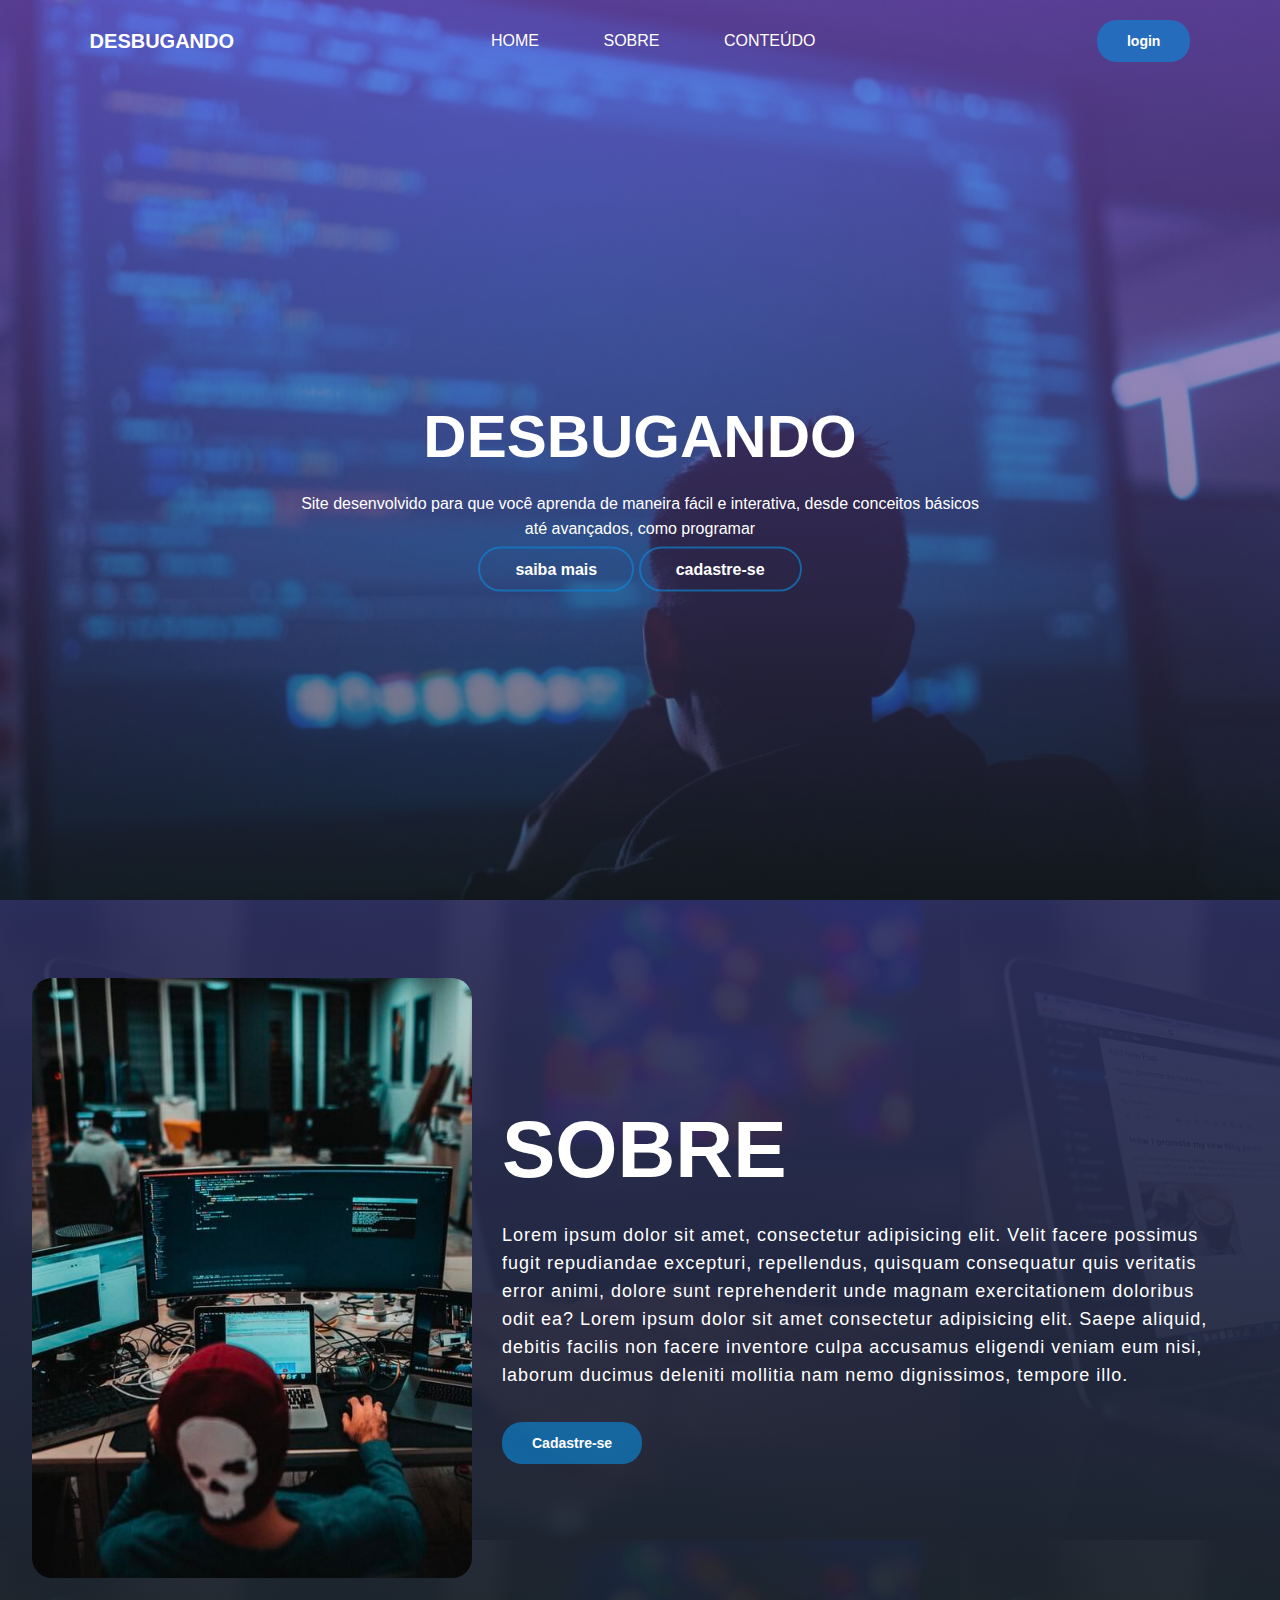
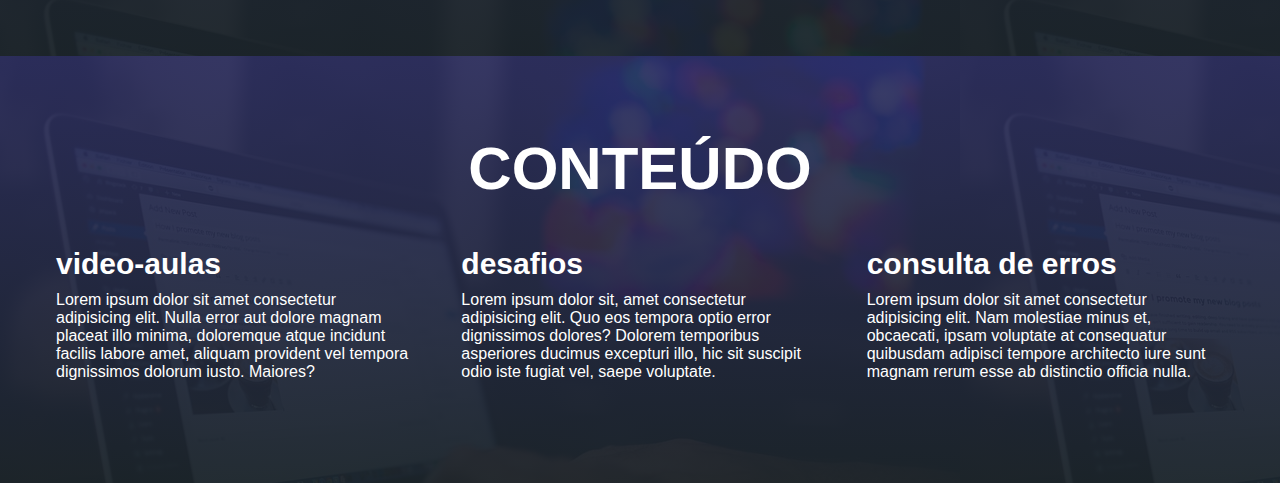
<file: index.html>
<!DOCTYPE html>
<html lang="pt">

<head>
    <meta charset="UTF-8">
    <meta http-equiv="X-UA-Compatible" content="IE=edge">
    <meta name="viewport" content="width=device-width, initial-scale=1.0">
    <title>Desbugando</title>
    <link rel="shortcut icon" href="./image/favicon.ico" type="image/x-icon">
    <link rel="stylesheet" href="style.css">

</head>

<body>

    <section class="header">
        <!--MENU SUPERIOR-->
        <nav>
            <h1 class="logo">DESBUGANDO</h1>
            <ul class="navbar">
                <li><a href="#">home</a></li>
                <li><a href="#sobre">sobre</a></li>
                <li><a href="#conteudo">conteúdo</a></li>
            </ul>
            <a href="cadastro/cadastre-se/index.html" class="btn">login</a>
        </nav>

        <!--TELA INICIAL-->
        <div class="title-inicial">
            <h1>DESBUGANDO</h1>
            <p>Site desenvolvido para que você aprenda de maneira fácil e interativa, desde conceitos básicos <br> até
                avançados, como programar</p>

            <!--BOTÕES TELA INICIAL-->
            <div class="button-1">
                <a href="#sobre"><span></span>saiba mais</a>
                <a href="cadastro/cadastre-se/index.html"><span></span>cadastre-se</a>
            </div>

        </div>


    </section>


<section class="sobre" id="sobre">
    <div class="main">
            <img src="2.jpeg">
        <div class="texto-sobre">
            <h1>SOBRE</h1>
            <p>Lorem ipsum dolor sit amet, consectetur adipisicing elit. Velit facere possimus fugit repudiandae excepturi, repellendus, quisquam consequatur quis veritatis error animi, dolore sunt reprehenderit unde magnam exercitationem doloribus odit ea? Lorem ipsum dolor sit amet consectetur adipisicing elit. Saepe aliquid, debitis facilis non facere inventore culpa accusamus eligendi veniam eum nisi, laborum ducimus deleniti mollitia nam nemo dignissimos, tempore illo.</p>
            <a href="cadastro/cadastre-se/index.html" class="btn">Cadastre-se</a>
        </div>
    </div>

</section>

<section class="conteudo" id="conteudo">
    <h2 class="titulo-conteudo">CONTEÚDO</h2>
    <div class="main-1">
      <div class="textos">
        <div class="texto">
          <h3 class="titulo-1">video-aulas</h3>
          <p class="titulo-2">Lorem ipsum dolor sit amet consectetur adipisicing elit. Nulla error aut dolore magnam placeat illo minima, doloremque atque incidunt facilis labore amet, aliquam provident vel tempora dignissimos dolorum iusto. Maiores? </p>
        </div>
        <div class="texto">
            <h3 class="titulo-1">desafios</h3>
            <p class="titulo-2">Lorem ipsum dolor sit, amet consectetur adipisicing elit. Quo eos tempora optio error dignissimos dolores? Dolorem temporibus asperiores ducimus excepturi illo, hic sit suscipit odio iste fugiat vel, saepe voluptate. </p>
          </div>
          <div class="texto">
            <h3 class="titulo-1">consulta de erros</h3>
            <p class="titulo-2">Lorem ipsum dolor sit amet consectetur adipisicing elit. Nam molestiae minus et, obcaecati, ipsam voluptate at consequatur quibusdam adipisci tempore architecto iure sunt magnam rerum esse ab distinctio officia nulla. </p>
          </div>     
      </div>
    </div>
  </section>


</body>

</html>
</file>
<file: style.css>
*{
    margin: 0;
    padding: 0;
    font-family: sans-serif;
}

/*-------------Tela inicial---------------*/

/*fundo da tela inicial*/
.header{
    width: 100%;
    height: 100vh;
    background-image: linear-gradient(rgba(134, 91, 219, 0.65),rgba(26, 35, 41, 0.65)),url(1.jpg);
    background-size: cover;
    background-position: center;
}

/* Menu superior */
nav {
    display: flex;
    align-items: center;
    justify-content: space-between;
    padding: 20px 7%;
}

/* logo */
.logo {
    width: 120px;
    color: white;
    font-family: sans-serif;
    font-size: 20px;
    cursor: pointer;
}

/* navegação */
.navbar li{
    list-style: none;
    display: inline-block;
    margin: 10px 30px;
    position: relative;
    text-transform: uppercase;
}

.navbar li a{
    text-decoration: none;
    color: #fff;
}

.navbar li::after{
    content: '';
    height: 3px;
    width: 0%;
    background:rgba(12, 133, 214, 0.65);
    position: absolute;
    left: 0;
    bottom: -8px;
    transition: 0.5s ;
}

.navbar li:hover:after{
    width: 100%;
}

/* botão de cadastro */
.btn {
    background: rgba(12, 133, 214, 0.65);
    color: white;
    text-decoration: none;
    border: 2px transparent;
    font-weight: bold;
    padding: 13px 30px;
    border-radius: 20px;
    transition: .4s;
    font-size: 14px;
}

.btn:hover {
    background: rgb(12, 133, 214);
    cursor: pointer;
}

/* titulo da tela inicial */
.title-inicial {
    width: 100%;
    position:absolute;
    top: 50%;
    transform: translateY(-50%);
    text-align: center;
    color: white;
}

.title-inicial h1 {
    font-size: 60px;
    margin-top: 80px;
}

.title-inicial p {
    margin: 20px auto;
    font-weight: 100;
    line-height: 25px;
}

/* Botões da tela inicial */
.button-1 a {
    width: 200px;
    padding: 12px 35px;
    text-align: center;
    margin-top: 20px 10px;
    border-radius: 25px;
    font-weight: bold;
    border: 2px solid rgba(12, 133, 214, 0.65) ;
    background: transparent;
    color: white;
    cursor: pointer;
    position: relative;
    overflow: hidden;
    text-decoration: none;
}

span {
    background:rgba(12, 133, 214, 0.65);
    height: 100%;
    width: 0;
    border-radius: 25px;
    position: absolute;
    left: 0;
    bottom: 0;
    z-index: -1;
    transition: 0.5s;

}

.button-1 a:hover span{
    width: 100%;
}

.button-1 a:hover{
    border: none;
}

/*-------------Tela sobre---------------*/
.sobre{
    width: 100%;
    padding: 78px 0px;
    background-image: linear-gradient(rgba(43, 45, 94, 0.918),rgba(26, 35, 41, 0.945)),url(3.jpg);
}

/* configuração da imagem */
.sobre img {
    height: auto;
    width: 440px;
    height: 600px;
    border: 2px transparent;
    border-radius: 20px;
}

/* configuração do texto */
.texto-sobre {
    width: 520x;
    padding: 30px;
}

.texto-sobre h1 {
    color: white;
    font-size: 80px;
    text-transform: capitalize;
    margin-bottom: 20px;
}

.texto-sobre p {
    color: white;
    letter-spacing: 1px;
    line-height: 28px;
    font-size: 18px;
    margin-top: 25px;
    margin-bottom: 45px;
}

/* configuração da formatação */
.main {
    width: 1238px;
    max-width: 95%;
    margin: 0 auto;
    display: flex;
    align-items: center;
    justify-content: space-around;
}

/* configuração do botão */

.button-2{
    background: rgba(12, 133, 214, 0.65);
    color: #fff;
    text-decoration: none;
    border: 2px transparent;
    font-weight: bold;
    padding: 13px 30px;
    border-radius: 20px;
    transition: .4s;
}

.button-2:hover {
    background: rgb(12, 133, 214);
    cursor: pointer;
}

/*-------------Tela conteúdos---------------*/

.conteudo {
    width: 100%;
    padding: 78px 0px;
    background-image: linear-gradient(rgba(43, 45, 94, 0.918),rgba(26, 35, 41, 0.945)),url(3.jpg);  
}

/* formatação da página */

.main-1 {
    width: 1238px;
    max-width: 95%;
    margin: 0 auto;
    display: flex;
    align-items: center;
    justify-content: space-around;
}

.titulo-conteudo {
    color: white;
    font-size: 60px;
    text-transform: capitalize;
    margin-bottom: 20px;
    text-align: center;
}


/* formatação dos parágrafos*/
.conteudo .textos {
	display: flex;
	align-items: flex-start;
	justify-content: center;
}

/* textos */

.titulo-1 {
    color: white;
    font-size: 30px;
}

.titulo-2 {
    margin-top: 10px;
    color: white;
}


/* efeitos de transição */
.conteudo .texto {
	padding: 1.5rem;
	transition: 0.3s ease-in-out background-color;
	border-radius: 12px;
	flex: 1;
}
.conteudo .texto:hover {
	background-color: rgba(168, 91, 219, 0.596);
}
</file>
